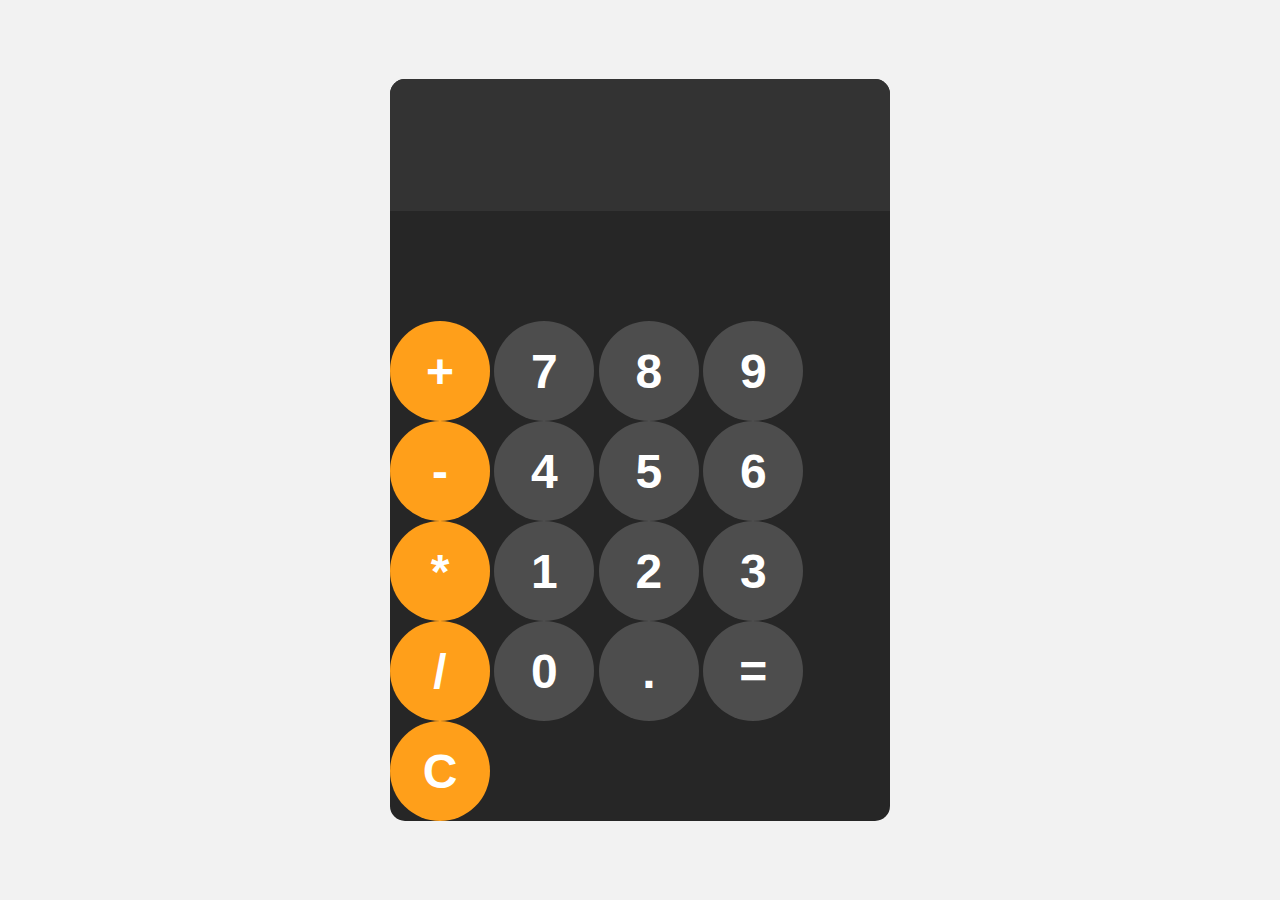
<file: JS Calculator/index.html>
<!DOCTYPE html>
<html lang="en">
  <head>
    <meta charset="UTF-8" />
    <meta name="viewport" content="width=device-width, initial-scale=1.0" />
    <title>Calculator</title>
    <link rel="stylesheet" href="./style.css" />
  </head>
  <body>
    <div id="calculator">
      <input id="display" readonly type="text" />
      <div id="keys"></div>
      <button onclick="appendToDisplay('+')" class="operator-btn">+</button>
      <button onclick="appendToDisplay('7')">7</button>
      <button onclick="appendToDisplay('8')">8</button>
      <button onclick="appendToDisplay('9')">9</button>
      <button onclick="appendToDisplay('-')" class="operator-btn">-</button>
      <button onclick="appendToDisplay('4')">4</button>
      <button onclick="appendToDisplay('5')">5</button>
      <button onclick="appendToDisplay('6')">6</button>
      <button onclick="appendToDisplay('*')" class="operator-btn">*</button>
      <button onclick="appendToDisplay('1')">1</button>
      <button onclick="appendToDisplay('2')">2</button>
      <button onclick="appendToDisplay('3')">3</button>
      <button onclick="appendToDisplay('/')" class="operator-btn">/</button>
      <button onclick="appendToDisplay('0')">0</button>
      <button onclick="appendToDisplay('.')">.</button>

      <button onclick="calculate()">=</button>
      <button onclick="clearDisplay()" class="operator-btn">C</button>
    </div>

    <script src="main.js"></script>
  </body>
</html>
</file>
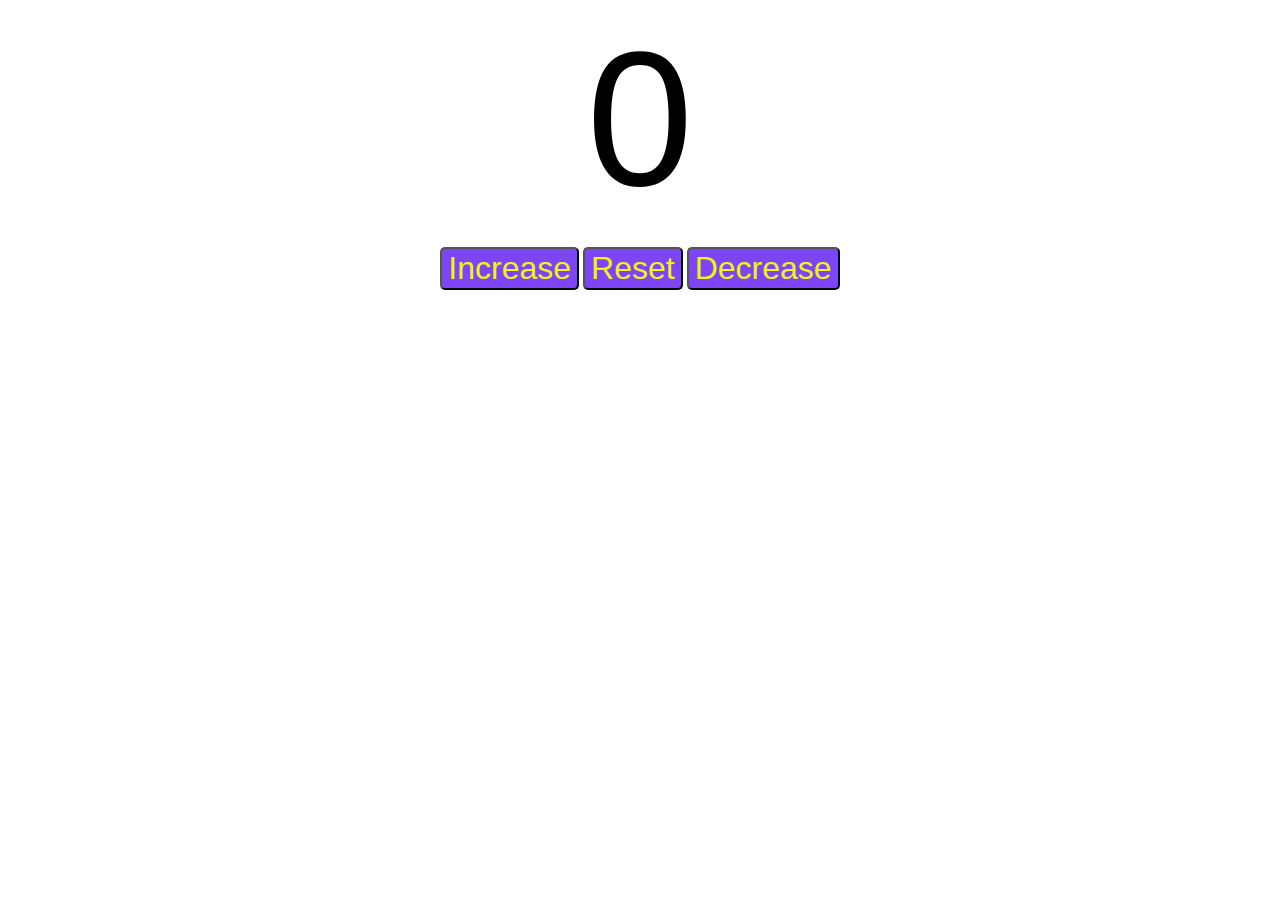
<file: JS counter/index.html>
<!DOCTYPE html>
<html lang="en">
  <head>
    <meta charset="UTF-8" />
    <meta name="viewport" content="width=device-width, initial-scale=1.0" />
    <title>Counter</title>
    <link rel="stylesheet" href="./style.css" />
  </head>
  <body>
    <label id="number">0</label> <br />
    <div class="container">
      <button id="increase">Increase</button>
      <button id="reset">Reset</button>
      <button id="decrease">Decrease</button>
    </div>

    <script src="./main.js"></script>
  </body>
</html>
</file>
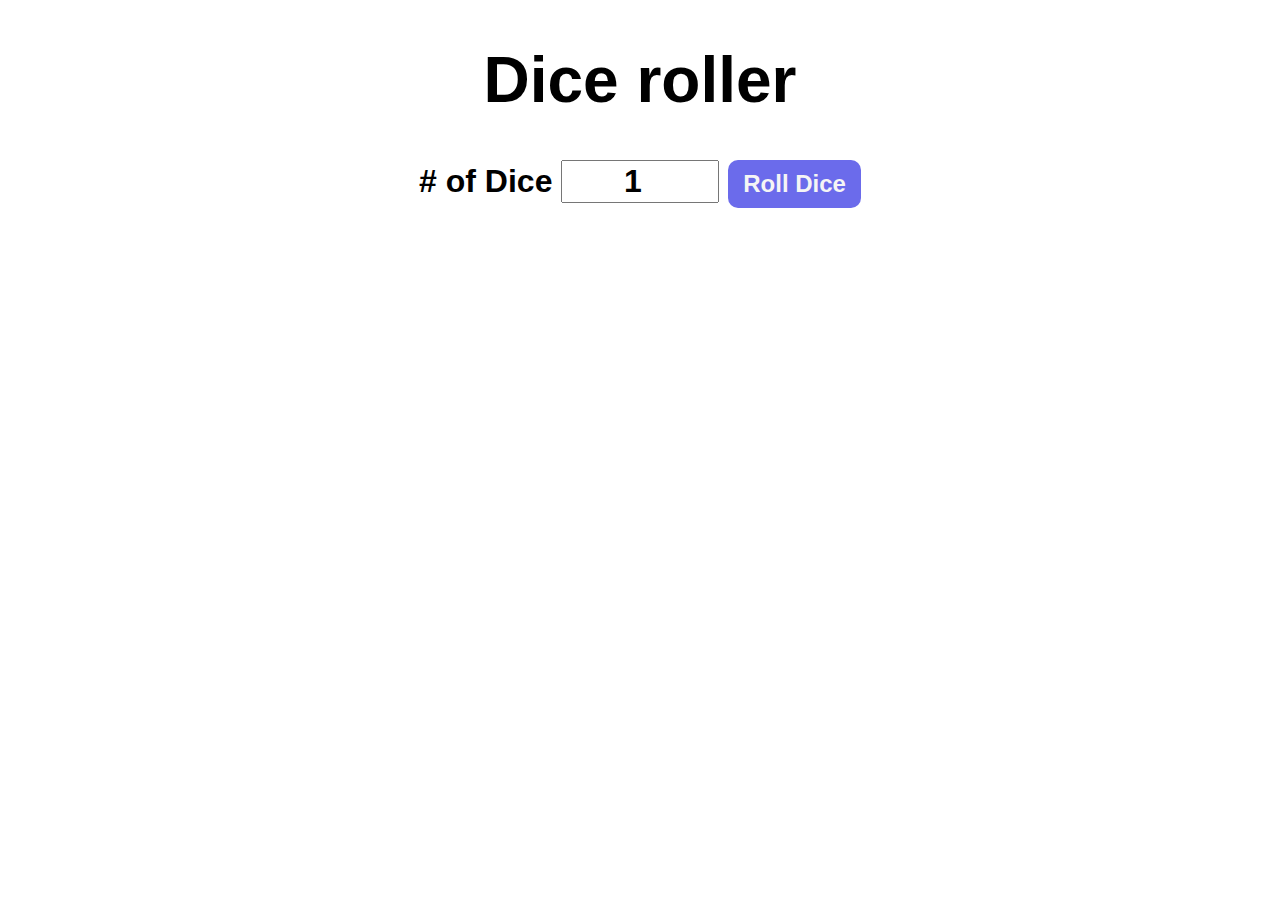
<file: JS Dice roller/index.html>
<!DOCTYPE html>
<html lang="en">
  <head>
    <meta charset="UTF-8" />
    <meta name="viewport" content="width=device-width, initial-scale=1.0" />
    <title>Dice roller</title>
    <link rel="stylesheet" href="./style.css" />
  </head>
  <body>
    <div id="container">
      <h1>Dice roller</h1>
      <label># of Dice</label>
      <input type="number" value="1" min="1" id="numOfDice" />
      <button onclick="rollDice()">Roll Dice</button>
      <div id="result"></div>
      <div id="images"></div>
    </div>

    <script src="./main.js"></script>
  </body>
</html>
</file>
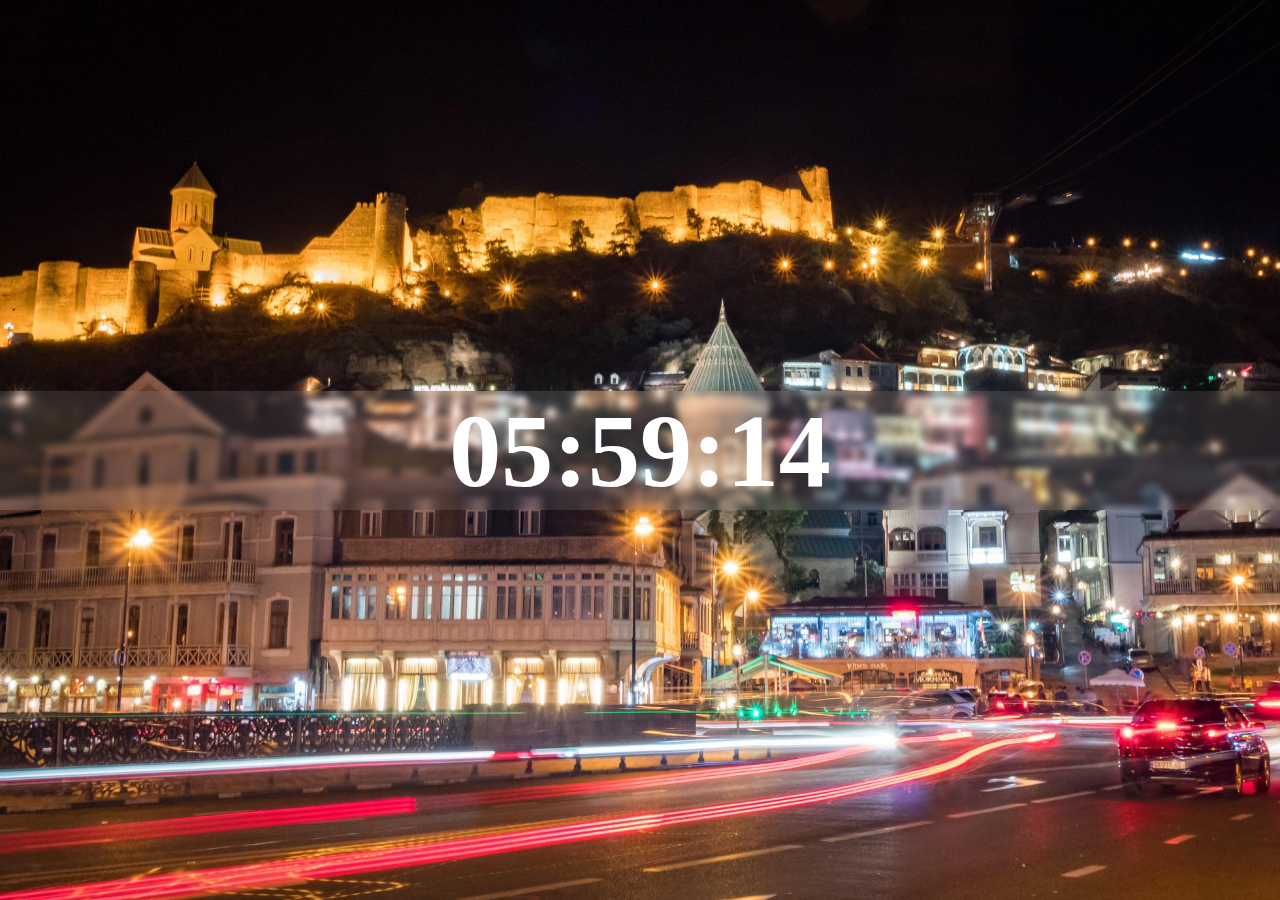
<file: JS digital clock/index.html>
<!DOCTYPE html>
<html lang="en">
  <head>
    <meta charset="UTF-8" />
    <meta name="viewport" content="width=device-width, initial-scale=1.0" />
    <title>Digital Clock</title>
    <link rel="stylesheet" href="style.css">
  </head>
  <body>
    <div id="clockContainer">
      <div id="clock">00:00:00</div>
    </div>

    <script src="main.js"></script>
  </body>
</html>
</file>
<file: JS Calculator/style.css>
body{
margin: 0%;
height: 100vh;
display: flex;
justify-content: center;
align-items: center;
background-color: hsl(0, 0%, 95%);

}
#calculator{
    font-family: Arial, Helvetica, sans-serif;
    background-color: hsl(0, 0%, 15%);
    border-radius: 15px;
    max-width: 500px;
    overflow: hidden;
}
#display{
    width: 100%;
    padding: 20px;
    font-size: 5rem;
    text-align: left;
    border: none;
    background-color: hsl(0, 0%, 20%);
    color: white;
}
#keys{
    display: grid;
    grid-template-columns: repeat(4, 1fr);
    gap: 10px;
    padding: 55px;

}

button{

    width: 100px;
    height: 100px;
    border-radius: 50px;
    border: none;
    background-color: hsl(0, 0%, 30%);
    color: white;
    font-size: 3rem;
    font-weight: bold;
    cursor: pointer;
}

button:hover{
    background-color: hsl(0, 0%, 40%);
}
button:active{
    background-color: hsl(0, 0%, 50%);
}

.operator-btn{
    background-color: hsl(35, 100%, 55%);
}

.operator-btn:hover{
    background-color: hsl(35, 100%, 65%);
}

.operator-btn:active{
    background-color: hsl(35, 100%, 75%);
}
</file>
<file: JS counter/style.css>
#number{
    font-size: 12em;
    text-align:center ;
    display: block;
    font-family:Arial, Helvetica, sans-serif;
}
.container{
   
    text-align: center;
    display: block;
}
button{
    font-size: 2em;
    color: hsl(60, 90%, 51%);
    transition: background-color 0.25s;
    cursor: pointer;
    border-radius: 5px;
    background-color: rgba(91, 18, 246, 0.786);
    padding: 10px, 20px;
}
</file>
<file: JS Dice roller/style.css>
#container {

    font-family: 'Franklin Gothic Medium', 'Arial Narrow', Arial, sans-serif;
    text-align: center;
    font-size:2rem ;
    font-weight: bold;
}
button{
    font-size: 1.5rem;
    padding: 10px 15px;
    border-radius: 10px;
    border: none;
    background-color: rgb(107, 107, 235);
    color: whitesmoke;
    font-weight: bold;
    cursor: pointer;
}


button:hover{
    background-color: aqua;
}

button:active{
    background-color:blueviolet ;
}
input{
    font-size: 2rem;
    width: 150px;
    text-align: center;
    font-weight: bold;
}
#result{
margin: 25px;
}

#images img{
width: 150px;
height: 150px;
margin: 5px;
}
</file>
<file: JS digital clock/style.css>
body{
    background-image: url(background.jpg);
    background-position: center;
    background-size: cover;
    margin: 0%;
}

#clockContainer{

    display: flex;
    justify-content: center;
    align-items: center;
    height: 100vh;
    

}

#clock{

    font-family: Georgia, 'Times New Roman', Times, serif;
    font-size: 6.5rem;
    font-weight: bold;
    text-align: center;
    color: white;
    backdrop-filter: blur(3px);
    background-color: hsla(0, 0%, 100%, 0.1);
    width: 100%;
}
</file>
